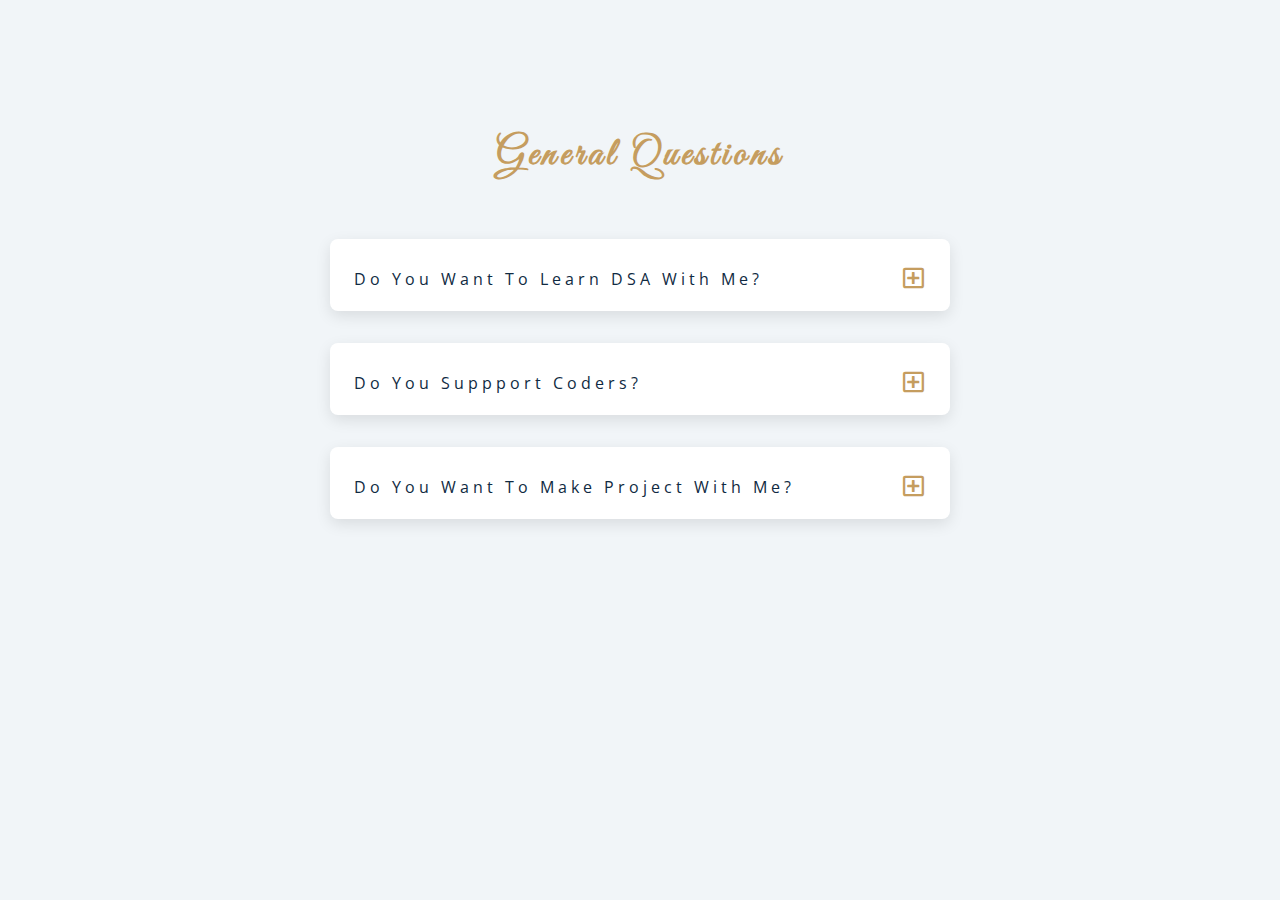
<file: Qna page/INDEX.HTML>
<!DOCTYPE html>
<html lang="en">
  <head>
    <meta charset="UTF-8" />
    <meta name="viewport" content="width=device-width, initial-scale=1.0" />
    <title>Q & A</title>
    <!-- font-awesome -->
    <link rel="stylesheet" href="https://cdnjs.cloudflare.com/ajax/libs/font-awesome/5.14.0/css/all.min.css" />
    <!-- extra fonts -->
    <link
      href="https://fonts.googleapis.com/css?family=Great+Vibes&display=swap"
      rel="stylesheet"
    />
    <!-- styles -->
    <link rel="stylesheet" href="styles.css" />
  </head>
  <body>
      <section class="questions">
        <!-- title -->
        <div class="title">
          <h2>general questions</h2>
        </div>
        <!-- questions -->
        <div class="section-center">
          <!-- single question -->
          <article class="question">
            <!-- question title -->
            <div class="question-title">
              <p>Do you Want to learn DSA with me?</p>
              <button type="button" class="question-btn">
                <span class="plus-icon">
                  <i class="far fa-plus-square"></i>
                </span>
                <span class="minus-icon">
                  <i class="far fa-minus-square"></i>
                </span>
              </button>
            </div>
            <!-- question text -->
            <div class="question-text">
              <p>
                Lorem ipsum dolor sit amet, consectetur adipisicing elit. Est
                dolore illo dolores quia nemo doloribus quaerat, magni numquam
                repellat reprehenderit.
              </p>
            </div>
          </article>
          <!-- end of single question -->
          <!-- single question -->
          <article class="question">
            <!-- question title -->
            <div class="question-title">
              <p>Do you suppport Coders?</p>
              <button type="button" class="question-btn">
                <span class="plus-icon">
                  <i class="far fa-plus-square"></i>
                </span>
                <span class="minus-icon">
                  <i class="far fa-minus-square"></i>
                </span>
              </button>
            </div>
            <!-- question text -->
            <div class="question-text">
              <p>
                Lorem ipsum dolor sit amet, consectetur adipisicing elit. Est
                dolore illo dolores quia nemo doloribus quaerat, magni numquam
                repellat reprehenderit.
              </p>
            </div>
          </article>
          <!-- end of single question -->
          <!-- single question -->
          <article class="question">
            <!-- question title -->
            <div class="question-title">
              <p>Do you want to make project with me?</p>
              <!-- button -->
              <button type="button" class="question-btn">
                <span class="plus-icon">
                  <i class="far fa-plus-square"></i>
                </span>
                <span class="minus-icon">
                  <i class="far fa-minus-square"></i>
                </span>
              </button>
            </div>
            <!-- question text -->
            <div class="question-text">
              <p>
                Lorem ipsum dolor sit amet, consectetur adipisicing elit. Est
                dolore illo dolores quia nemo doloribus quaerat, magni numquam
                repellat reprehenderit.
              </p>
            </div>
          </article>
          <!-- end of single question -->
      </section>
    </main>
    <!-- javascript -->
    <script src="app.js"></script>
  </body>
</html>
</file>
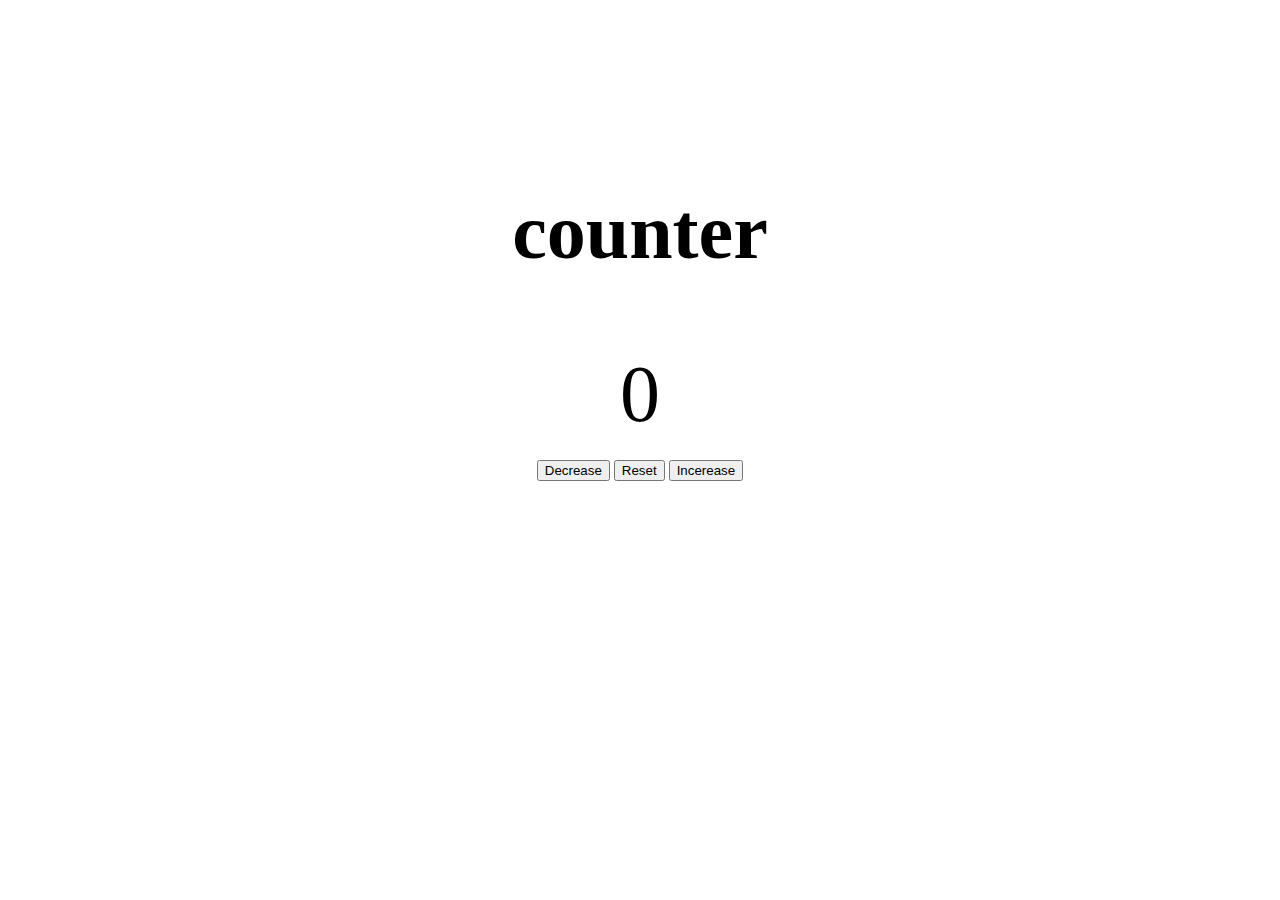
<file: counter-increment/counter.html>
<!DOCTYPE html>
<html lang="en">

<head>
    <meta charset="UTF-8">
    <meta name="viewport" content="width=device-width, initial-scale=1.0">
    <title>Counter</title>
    <link rel="stylesheet" href="style.css">
</head>

<body>
    <section class="counter-main">
        <div class="container">
            <div class="head">
                <h1>counter</h1>
            </div>
            <div class="counter">
                <span id="value">0</span>
            </div>
            <div class="all-btn">
                <button id="btn" class="first Dec">Decrease</button>
                <button id="btn" class="first res">Reset</button>
                <button id="btn" class="first Inc">Incerease</button>
            </div>
        </div>
    </section>
</body>
<script src="01_first.js"></script>

</html>
</file>
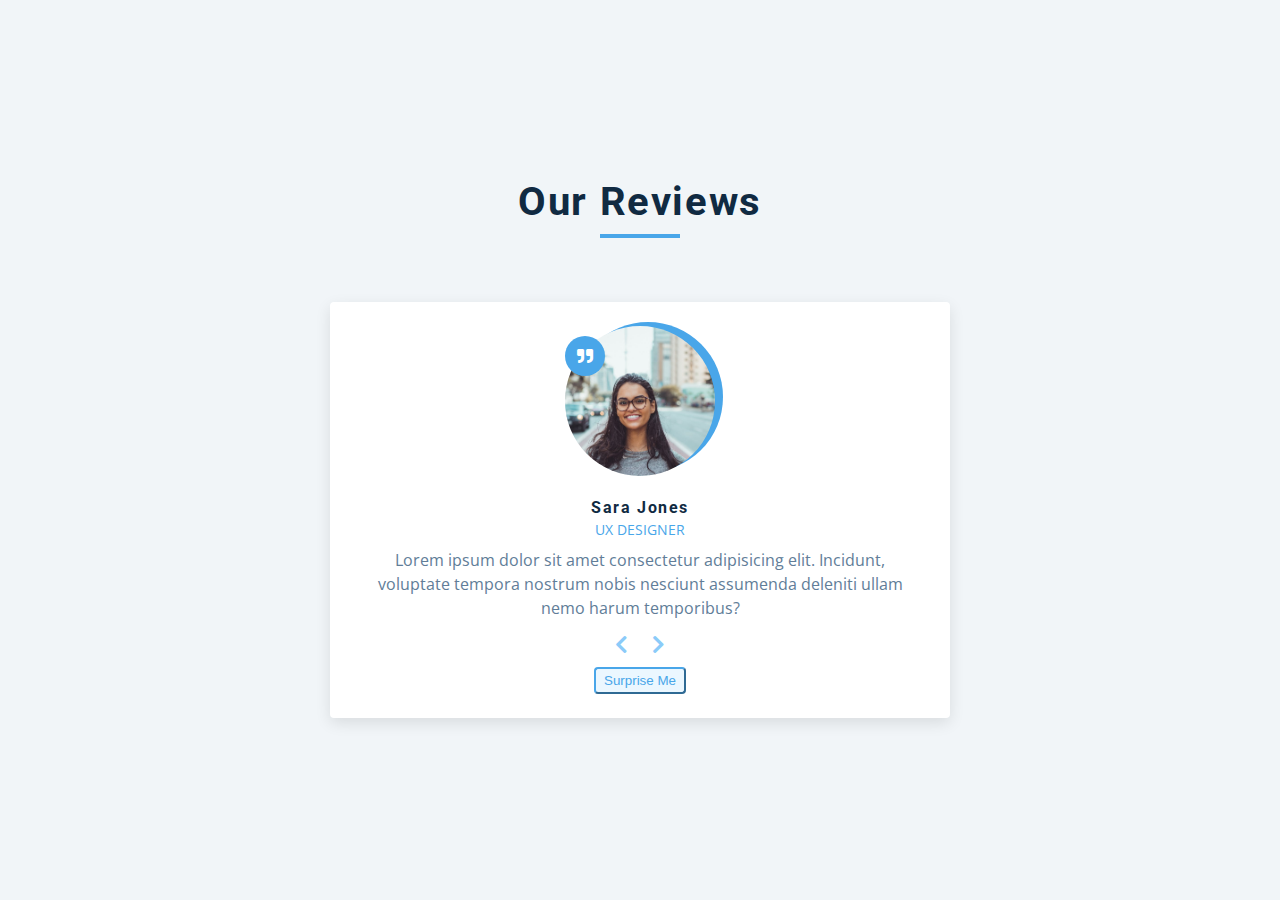
<file: review-cheaker_js/02_second.html>
<!DOCTYPE html>
<html lang="en">

<head>
  <meta charset="UTF-8" />
  <meta name="viewport" content="width=device-width, initial-scale=1.0" />
  <title>Starter</title>
  <!-- font-awesome -->
  <link rel="stylesheet" href="https://cdnjs.cloudflare.com/ajax/libs/font-awesome/5.14.0/css/all.min.css" />

  <!-- styles -->
  <link rel="stylesheet" href="style.css" />
</head>

<body>
  <main>
    <section class="container">
      <div class="title">
        <h2>our Reviews</h2>
        <div class="underline"></div>
      </div>
      <!-- review -->
      <article class="review">
        <div class="img-container">
          <img src="./person-1.jpeg" id="person-img" alt="">
        </div>

        <h4 id="author">sara jones</h4>
        <p id="job">Ux designer</p>
        <p id="info">Lorem ipsum dolor sit amet consectetur adipisicing elit. Incidunt, voluptate tempora nostrum nobis
          nesciunt assumenda deleniti ullam nemo harum temporibus?
        </p>

        <div class="button-container">
          <button class="prev-btn">
            <i class="fas fa-chevron-left"></i>
          </button>

          <button class="next-btn">
            <i class="fas fa-chevron-right"></i>
          </button>
        </div>
        <!-- random button -->
        <button class="random-btn">surprise me</button>
      </article>
    </section>
  </main>
  <!-- javascript -->
  <script src="app.js"></script>
</body>

</html>
</file>
<file: Qna page/styles.css>
/*
=============== 
Fonts
===============
*/
@import url("https://fonts.googleapis.com/css?family=Open+Sans|Roboto:400,700&display=swap");

/*
=============== 
Variables
===============
*/

:root {
  /* dark shades of primary color*/
  --clr-primary-1: hsl(205, 86%, 17%);
  --clr-primary-2: hsl(205, 77%, 27%);
  --clr-primary-3: hsl(205, 72%, 37%);
  --clr-primary-4: hsl(205, 63%, 48%);
  /* primary/main color */
  --clr-primary-5: #49a6e9;
  /* lighter shades of primary color */
  --clr-primary-6: hsl(205, 89%, 70%);
  --clr-primary-7: hsl(205, 90%, 76%);
  --clr-primary-8: hsl(205, 86%, 81%);
  --clr-primary-9: hsl(205, 90%, 88%);
  --clr-primary-10: hsl(205, 100%, 96%);
  /* darkest grey - used for headings */
  --clr-grey-1: hsl(209, 61%, 16%);
  --clr-grey-2: hsl(211, 39%, 23%);
  --clr-grey-3: hsl(209, 34%, 30%);
  --clr-grey-4: hsl(209, 28%, 39%);
  /* grey used for paragraphs */
  --clr-grey-5: hsl(210, 22%, 49%);
  --clr-grey-6: hsl(209, 23%, 60%);
  --clr-grey-7: hsl(211, 27%, 70%);
  --clr-grey-8: hsl(210, 31%, 80%);
  --clr-grey-9: hsl(212, 33%, 89%);
  --clr-grey-10: hsl(210, 36%, 96%);
  --clr-white: #fff;
  --clr-red-dark: hsl(360, 67%, 44%);
  --clr-red-light: hsl(360, 71%, 66%);
  --clr-green-dark: hsl(125, 67%, 44%);
  --clr-green-light: hsl(125, 71%, 66%);
  --clr-gold: #c59d5f;
  --clr-black: #222;
  --ff-primary: "Roboto", sans-serif;
  --ff-secondary: "Open Sans", sans-serif;
  --transition: all 0.3s linear;
  --spacing: 0.25rem;
  --radius: 0.5rem;
  --light-shadow: 0 5px 15px rgba(0, 0, 0, 0.1);
  --dark-shadow: 0 5px 15px rgba(0, 0, 0, 0.2);
  --max-width: 1170px;
  --fixed-width: 620px;
}
/*
=============== 
Global Styles
===============
*/

*,
::after,
::before {
  margin: 0;
  padding: 0;
  box-sizing: border-box;
}
body {
  font-family: var(--ff-secondary);
  background: var(--clr-grey-10);
  color: var(--clr-grey-1);
  line-height: 1.5;
  font-size: 0.875rem;
}
ul {
  list-style-type: none;
}
a {
  text-decoration: none;
}
img:not(.logo) {
  width: 100%;
}
img {
  display: block;
}

h1,
h2,
h3,
h4 {
  letter-spacing: var(--spacing);
  text-transform: capitalize;
  line-height: 1.25;
  margin-bottom: 0.75rem;
  font-family: var(--ff-primary);
}
h1 {
  font-size: 3rem;
}
h2 {
  font-size: 2rem;
}
h3 {
  font-size: 1.25rem;
}
h4 {
  font-size: 0.875rem;
}
p {
  margin-bottom: 1.25rem;
  color: var(--clr-grey-5);
}
@media screen and (min-width: 800px) {
  h1 {
    font-size: 4rem;
  }
  h2 {
    font-size: 2.5rem;
  }
  h3 {
    font-size: 1.75rem;
  }
  h4 {
    font-size: 1rem;
  }
  body {
    font-size: 1rem;
  }
  h1,
  h2,
  h3,
  h4 {
    line-height: 1;
  }
}
/*  global classes */

.btn {
  text-transform: uppercase;
  background: transparent;
  color: var(--clr-black);
  padding: 0.375rem 0.75rem;
  letter-spacing: var(--spacing);
  display: inline-block;
  transition: var(--transition);
  font-size: 0.875rem;
  border: 2px solid var(--clr-black);
  cursor: pointer;
  box-shadow: 0 1px 3px rgba(0, 0, 0, 0.2);
  border-radius: var(--radius);
}
.btn:hover {
  color: var(--clr-white);
  background: var(--clr-black);
}
/* section */
.section {
  padding: 5rem 0;
}

.section-center {
  width: 90vw;
  margin: 0 auto;
  max-width: 1170px;
}
@media screen and (min-width: 992px) {
  .section-center {
    width: 95vw;
  }
}
main {
  min-height: 100vh;
  display: grid;
  place-items: center;
}
/*
=============== 
Questions
===============
*/
.title {
  margin-top: 15vh;
  margin-bottom: 4rem;
}
.title h2 {
  color: var(--clr-gold);
  font-family: "Great Vibes", cursive;
  text-align: center;
}
.section-center {
  max-width: var(--fixed-width);
}
.question {
  background: var(--clr-white);
  border-radius: var(--radius);
  box-shadow: var(--light-shadow);
  padding: 1.5rem 1.5rem 0 1.5rem;
  margin-bottom: 2rem;
}
.question-title {
  display: flex;
  justify-content: space-between;
  align-items: center;
  text-transform: capitalize;
  padding-bottom: 1rem;
}

.question-title p {
  margin-bottom: 0;
  letter-spacing: var(--spacing);
  color: var(--clr-grey-1);
}
.question-btn {
  font-size: 1.5rem;
  background: transparent;
  border-color: transparent;
  cursor: pointer;
  color: var(--clr-gold);
  transition: var(--transition);
}
.question-btn:hover {
  transform: rotate(90deg);
}
.question-text {
  padding: 1rem 0 1.5rem 0;
  border-top: 1px solid rgba(0, 0, 0, 0.2);
}
.question-text p {
  transition: var(--transition);
  margin-bottom: 0;
}
/* hide text */
.question-text {
  display: none;
}
.show-text .question-text {
  display: block;
}
.minus-icon {
  display: none;
}
.show-text .minus-icon {
  display: inline;
}
.show-text .plus-icon {
  display: none;
}
</file>
<file: counter-increment/style.css>
.counter-main{
    height: 600px;
    display: flex;
    justify-content: center;
    align-items:  center;
}
.head{
    font-size: 39px;
    text-align: center ;
}
.container{
    /* border: 1px solid black; */
    height: 400px;
    display: flex;
    align-items: center;
    justify-content: center;
    flex-direction: column;
    row-gap: 20px;
}
.counter{
    display: flex;
    font-size: 80px;
    align-items: center;
    justify-content: center;
}
</file>
<file: review-cheaker_js/style.css>
/* 
=============== 
Fonts
===============
*/
@import url("https://fonts.googleapis.com/css?family=Open+Sans|Roboto:400,700&display=swap");

/*
=============== 
Variables
===============
*/

:root {
  /* dark shades of primary color*/
  --clr-primary-1: hsl(205, 86%, 17%);
  --clr-primary-2: hsl(205, 77%, 27%);
  --clr-primary-3: hsl(205, 72%, 37%);
  --clr-primary-4: hsl(205, 63%, 48%);
  /* primary/main color */
  --clr-primary-5: hsl(205, 78%, 60%);
  /* lighter shades of primary color */
  --clr-primary-6: hsl(205, 89%, 70%);
  --clr-primary-7: hsl(205, 90%, 76%);
  --clr-primary-8: hsl(205, 86%, 81%);
  --clr-primary-9: hsl(205, 90%, 88%);
  --clr-primary-10: hsl(205, 100%, 96%);
  /* darkest grey - used for headings */
  --clr-grey-1: hsl(209, 61%, 16%);
  --clr-grey-2: hsl(211, 39%, 23%);
  --clr-grey-3: hsl(209, 34%, 30%);
  --clr-grey-4: hsl(209, 28%, 39%);
  /* grey used for paragraphs */
  --clr-grey-5: hsl(210, 22%, 49%);
  --clr-grey-6: hsl(209, 23%, 60%);
  --clr-grey-7: hsl(211, 27%, 70%);
  --clr-grey-8: hsl(210, 31%, 80%);
  --clr-grey-9: hsl(212, 33%, 89%);
  --clr-grey-10: hsl(210, 36%, 96%);
  --clr-white: #fff;
  --clr-red-dark: hsl(360, 67%, 44%);
  --clr-red-light: hsl(360, 71%, 66%);
  --clr-green-dark: hsl(125, 67%, 44%);
  --clr-green-light: hsl(125, 71%, 66%);
  --clr-black: #222;
  --ff-primary: "Roboto", sans-serif;
  --ff-secondary: "Open Sans", sans-serif;
  --transition: all 0.3s linear;
  --spacing: 0.1rem;
  --radius: 0.25rem;
  --light-shadow: 0 5px 15px rgba(0, 0, 0, 0.1);
  --dark-shadow: 0 5px 15px rgba(0, 0, 0, 0.2);
  --max-width: 1170px;
  --fixed-width: 620px;
}
/*
=============== 
Global Styles
===============
*/

*,
::after,
::before {
  margin: 0;
  padding: 0;
  box-sizing: border-box;
}
body {
  font-family: var(--ff-secondary);
  background: var(--clr-grey-10);
  color: var(--clr-grey-1);
  line-height: 1.5;
  font-size: 0.875rem;
}
ul {
  list-style-type: none;
}
a {
  text-decoration: none;
}
h1,
h2,
h3,
h4 {
  letter-spacing: var(--spacing);
  text-transform: capitalize;
  line-height: 1.25;
  margin-bottom: 0.75rem;
  font-family: var(--ff-primary);
}
h1 {
  font-size: 3rem;
}
h2 {
  font-size: 2rem;
}
h3 {
  font-size: 1.25rem;
}
h4 {
  font-size: 0.875rem;
}
p {
  margin-bottom: 1.25rem;
  color: var(--clr-grey-5);
}
@media screen and (min-width: 800px) {
  h1 {
    font-size: 4rem;
  }
  h2 {
    font-size: 2.5rem;
  }
  h3 {
    font-size: 1.75rem;
  }
  h4 {
    font-size: 1rem;
  }
  body {
    font-size: 1rem;
  }
  h1,
  h2,
  h3,
  h4 {
    line-height: 1;
  }
}
/*  global classes */

/* section */
.section {
  padding: 5rem 0;
}

.section-center {
  width: 90vw;
  margin: 0 auto;
  max-width: 1170px;
}
@media screen and (min-width: 992px) {
  .section-center {
    width: 95vw;
  }
}
main {
  min-height: 100vh;
  display: grid;
  place-items: center;
}

/*
=============== 
Reviews
===============
*/
main {
  min-height: 100vh;
  display: grid;
  place-items: center;
}
.title {
  text-align: center;
  margin-bottom: 4rem;
}
.underline {
  height: 0.25rem;
  width: 5rem;
  background: var(--clr-primary-5);
  margin-left: auto;
  margin-right: auto;
}
.container {
  width: 80vw;
  max-width: var(--fixed-width);
}
.review {
  background: var(--clr-white);
  padding: 1.5rem 2rem;
  border-radius: var(--radius);
  box-shadow: var(--light-shadow);
  transition: var(--transition);
  text-align: center;
}
.review:hover {
  box-shadow: var(--dark-shadow);
}
.img-container {
  position: relative;
  width: 150px;
  height: 150px;
  border-radius: 50%;
  margin: 0 auto;
  margin-bottom: 1.5rem;
}
#person-img {
  width: 100%;
  display: block;
  height: 100%;
  object-fit: cover;
  border-radius: 50%;
  position: relative;
}
.img-container::after {
  font-family: "Font Awesome 5 Free";
  font-weight: 900;
  content: "\f10e";
  position: absolute;
  top: 0;
  left: 0;
  width: 2.5rem;
  height: 2.5rem;
  display: grid;
  place-items: center;
  border-radius: 50%;
  transform: translateY(25%);
  background: var(--clr-primary-5);
  color: var(--clr-white);
}
.img-container::before {
  content: "";
  width: 100%;
  height: 100%;
  background: var(--clr-primary-5);
  position: absolute;
  top: -0.25rem;
  right: -0.5rem;
  border-radius: 50%;
}
#author {
  margin-bottom: 0.25rem;
}
#job {
  margin-bottom: 0.5rem;
  text-transform: uppercase;
  color: var(--clr-primary-5);
  font-size: 0.85rem;
}
#info {
  margin-bottom: 0.75rem;
}
.prev-btn,
.next-btn {
  color: var(--clr-primary-7);
  font-size: 1.25rem;
  background: transparent;
  border-color: transparent;
  margin: 0 0.5rem;
  transition: var(--transition);
  cursor: pointer;
}
.prev-btn:hover,
.next-btn:hover {
  color: var(--clr-primary-5);
}
.random-btn {
  margin-top: 0.5rem;
  background: var(--clr-primary-10);
  color: var(--clr-primary-5);
  padding: 0.25rem 0.5rem;
  text-transform: capitalize;
  border-radius: var(--radius);
  transition: var(--transition);
  border-color: var(--clr-primary-5);
  cursor: pointer;
}
.random-btn:hover {
  background: var(--clr-primary-5);
  color: var(--clr-primary-1);
}
</file>
